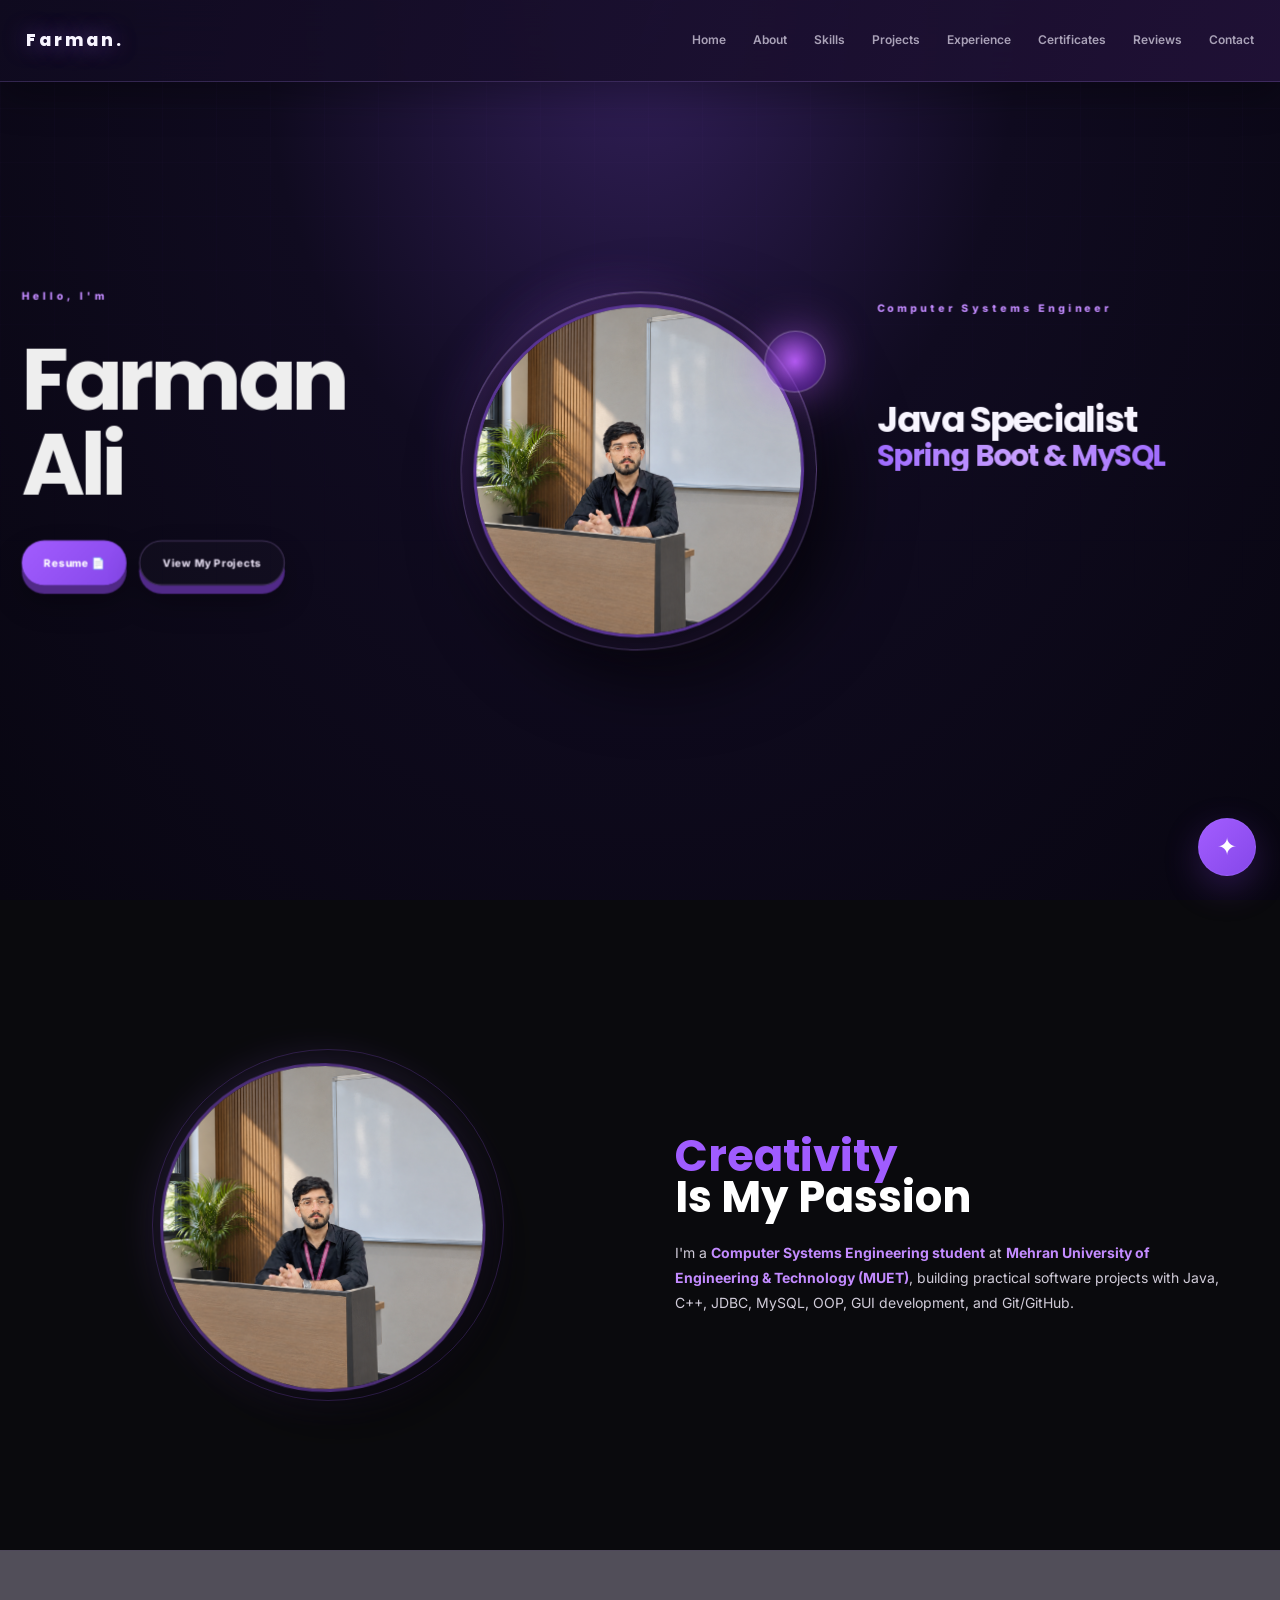
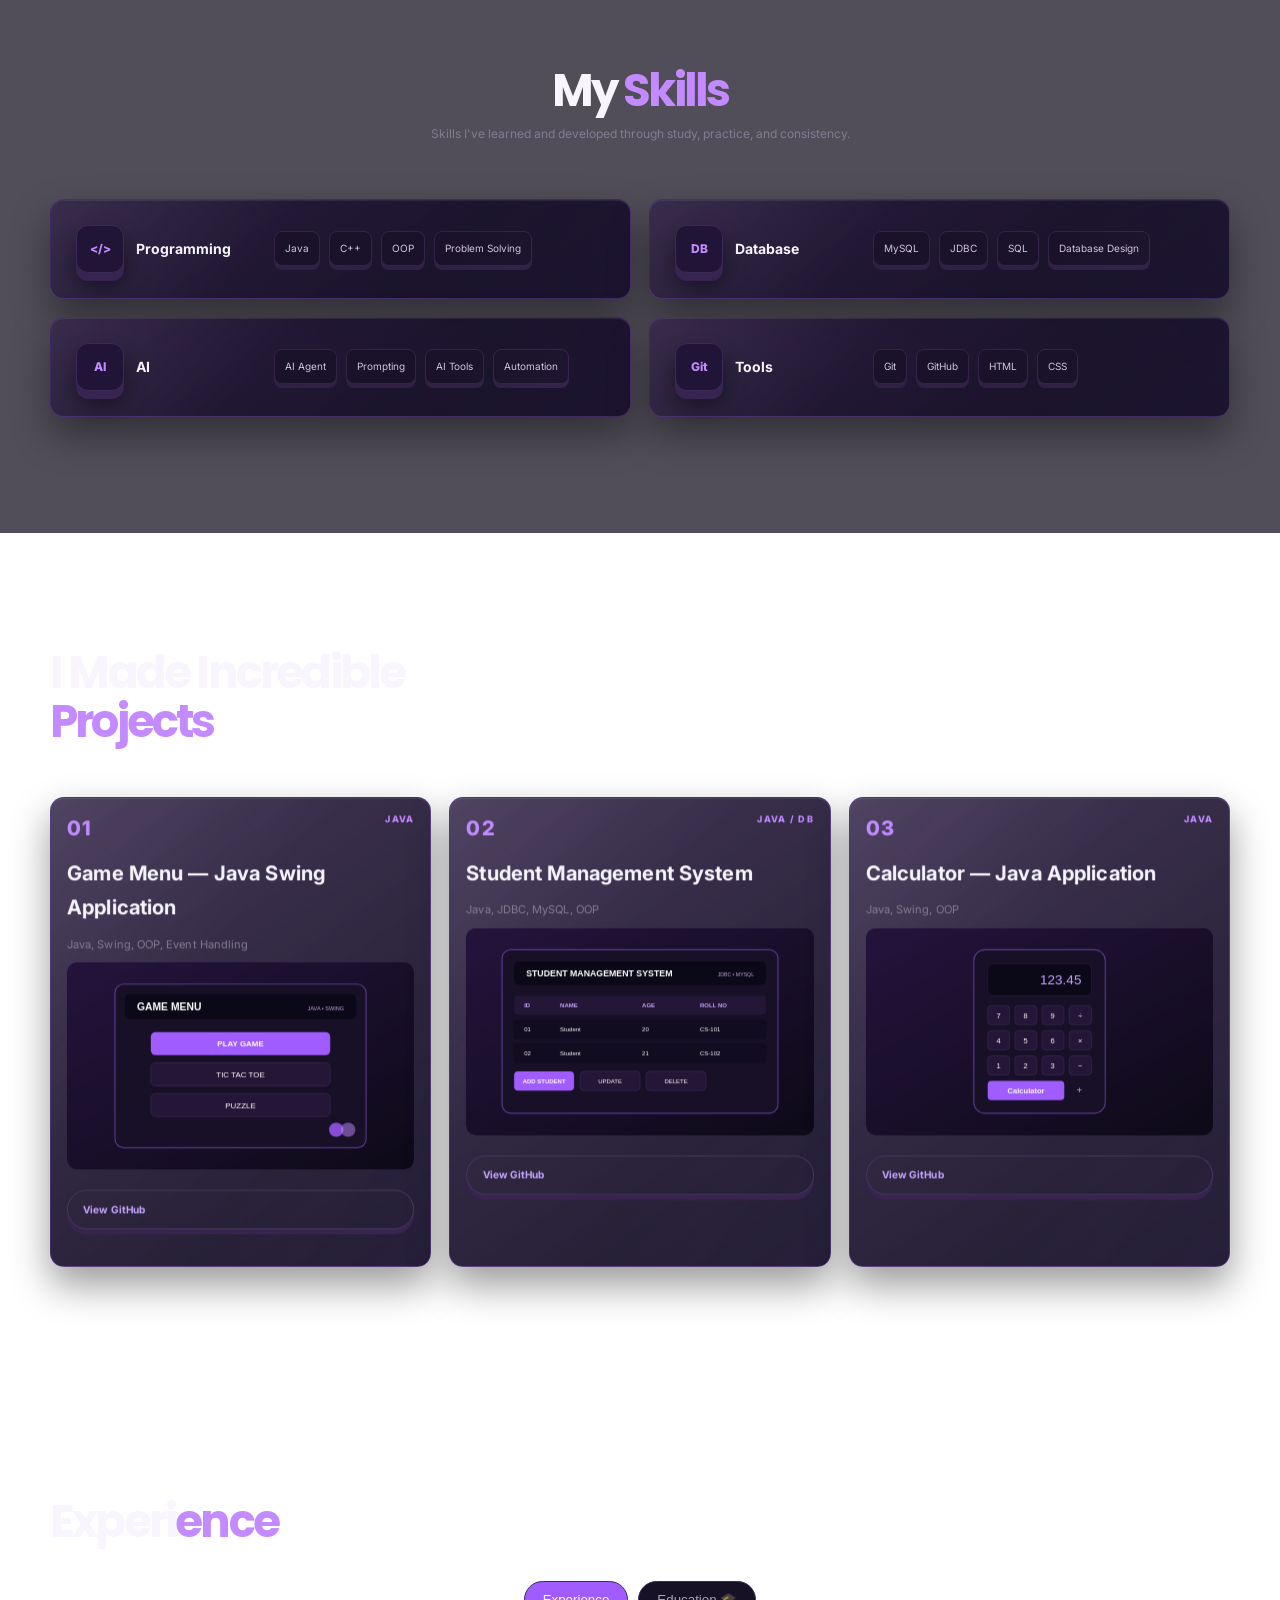
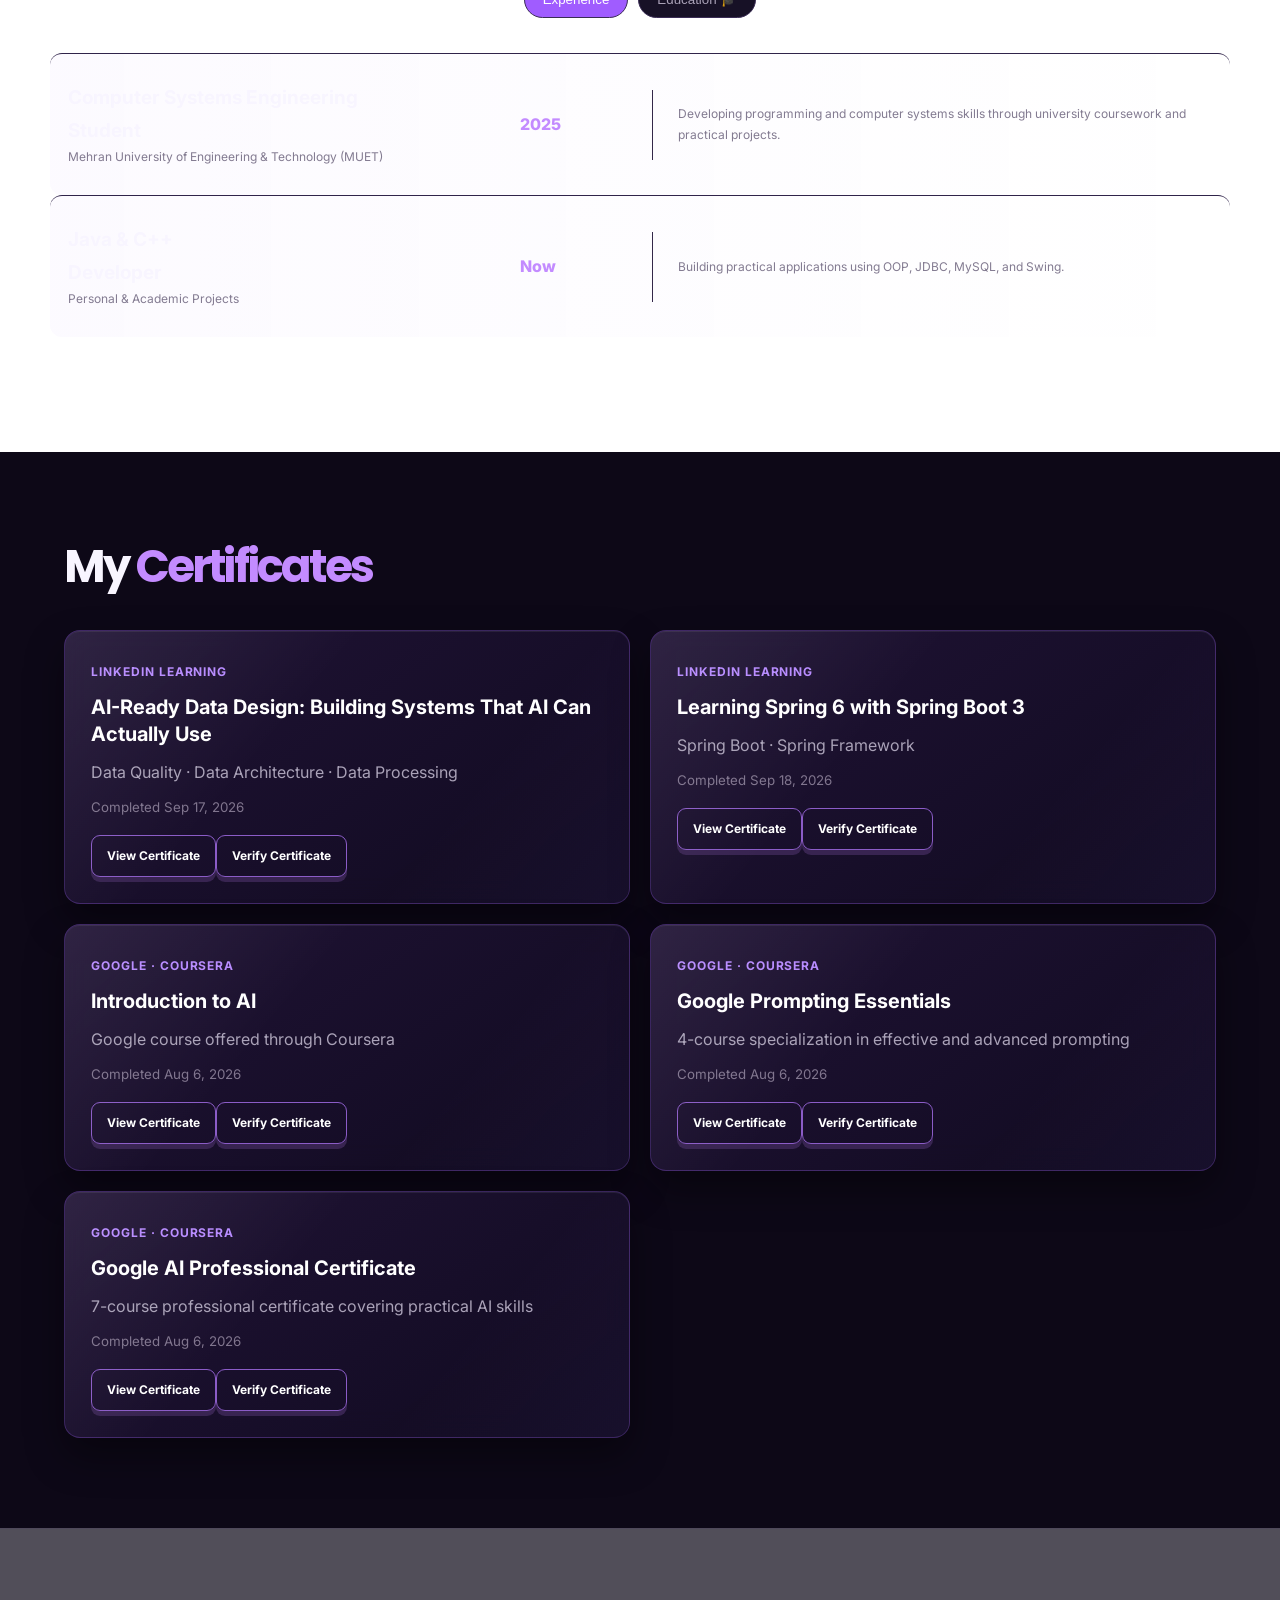
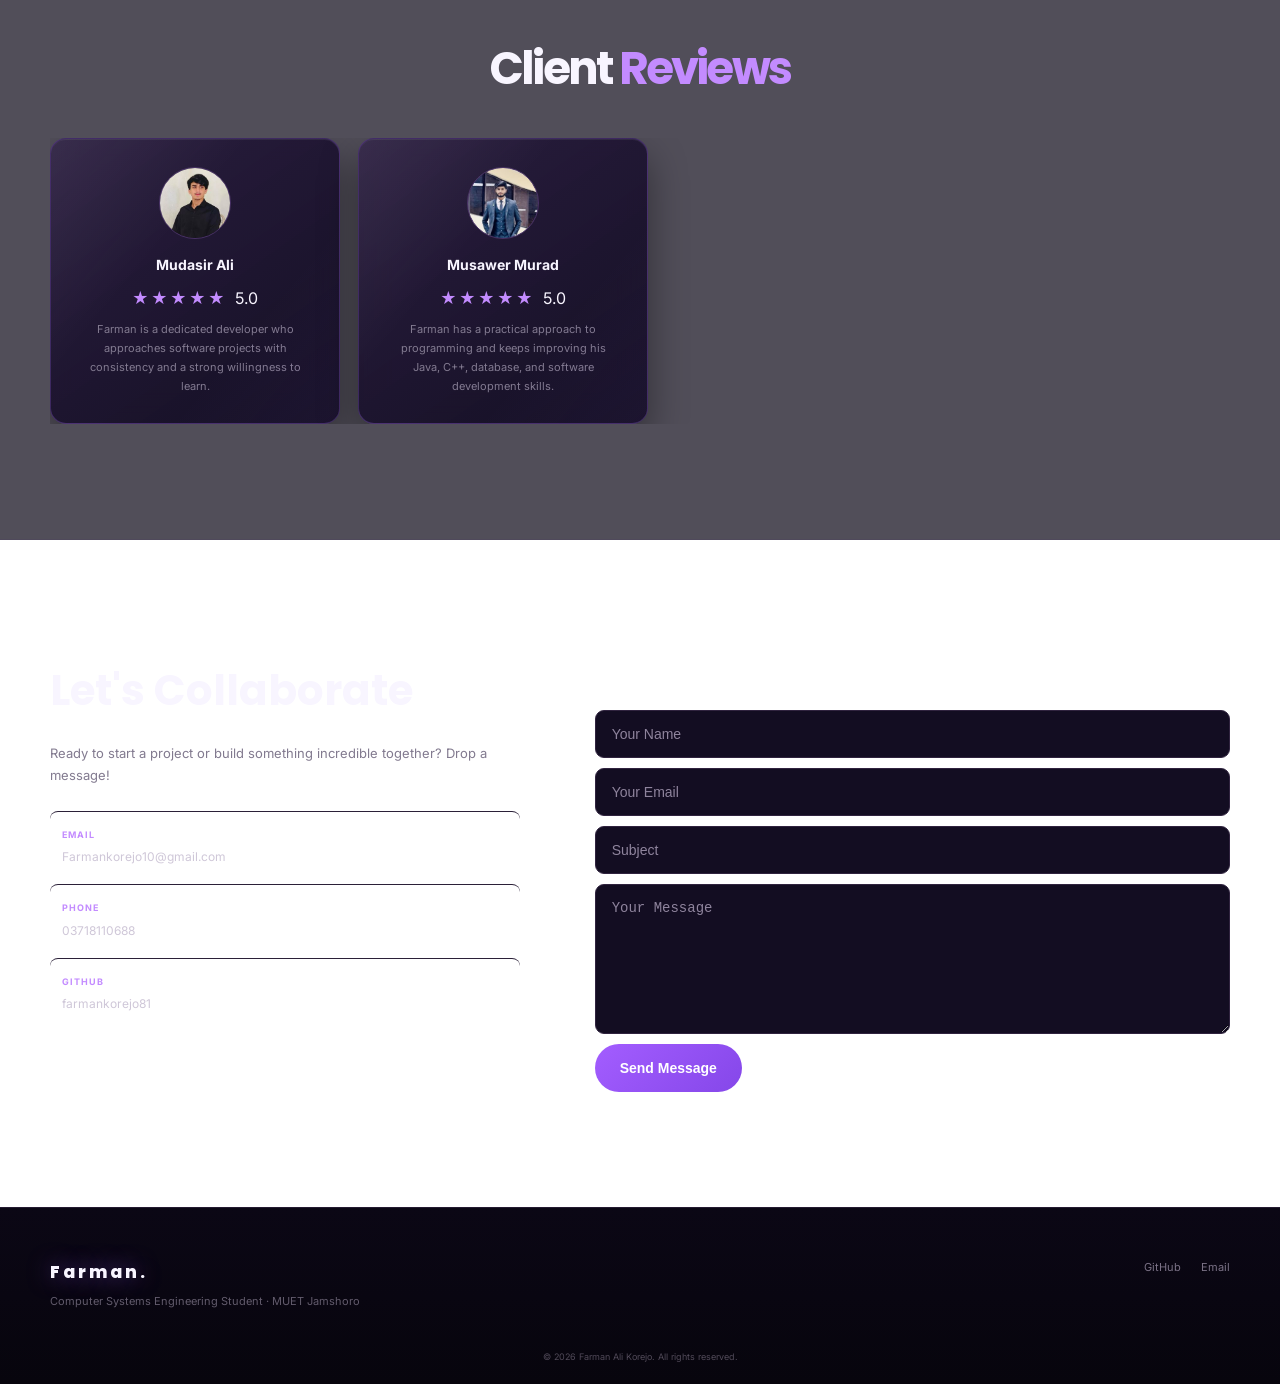
<file: index.html>
<!DOCTYPE html><html lang="en"><head><meta charset="UTF-8"/><meta name="viewport" content="width=device-width,initial-scale=1.0"/><meta name="description" content="Farman Ali Korejo - Computer Systems Engineering student portfolio."/><title>Farman Ali Korejo | Portfolio</title><link rel="stylesheet" href="mudasir.css"/><link rel="stylesheet" href="profile-fix.css"/><link rel="stylesheet" href="ai-agent.css"/><link rel="stylesheet" href="3d.css"/></head><body><div class="preloader"><div class="preloader-card"><div class="preloader-badge">FK</div><div class="preloader-bar"><span></span></div></div></div><div class="cursor-dot"></div><div class="page-shell"><header class="topbar"><a class="brand" href="#hero">Farman.</a><nav class="nav-links"><a href="#hero">Home</a><a href="#about">About</a><a href="#skills">Skills</a><a href="#projects">Projects</a><a href="#experience">Experience</a><a href="#certificates">Certificates</a><a href="#testimonials">Reviews</a><a href="#contact">Contact</a></nav></header><main><section id="hero" class="hero"><div class="hero-grid"><div class="hero-column hero-left"><p class="hero-label">Hello, I'm</p><h1 class="hero-name"><span>Farman</span><br><span>Ali</span></h1><div class="hero-actions"><a class="hero-btn hero-btn-primary" href="#contact">Resume 📄</a><a class="hero-btn hero-btn-secondary" href="#projects">View My Projects</a></div></div><div class="hero-column hero-center"><div class="hero-picture-wrap"><div class="glow-blob"></div><img class="hero-photo" src="farman.png" alt="Farman Ali Korejo portrait"><div class="hero-orb"></div></div></div><div class="hero-column hero-right"><p class="hero-label">Computer Systems Engineer</p><h2 class="hero-role-title">Java &amp; C++<br>Developer</h2></div></div></section><section id="about" class="about-section"><div class="about-grid"><div class="about-visual reveal"><img class="about-photo" src="farman.png" alt="Farman Ali Korejo portrait"></div><div class="about-content"><h2 class="about-title"><span class="about-title-line reveal">Creativity</span><span class="about-title-line reveal">Is My Passion</span></h2><p class="about-copy reveal">I'm a <strong class="accent-text">Computer Systems Engineering student</strong> at <strong class="accent-text">Mehran University of Engineering &amp; Technology (MUET)</strong>, building practical software projects with Java, C++, JDBC, MySQL, OOP, GUI development, and Git/GitHub.</p></div></div></section><section id="skills" class="skills-section"><div class="sk-header reveal"><h2 class="sk-title">My <span class="sk-accent">Skills</span></h2><p class="sk-desc">Skills I've learned and developed through study, practice, and consistency.</p></div><div class="sk-cards reveal"><div class="sk-card"><div class="sk-card-left"><div class="sk-cat-icon">&lt;/&gt;</div><span class="sk-cat-name">Programming</span></div><div class="sk-card-right"><div class="sk-tech-item">Java</div><div class="sk-tech-item">C++</div><div class="sk-tech-item">OOP</div><div class="sk-tech-item">Problem Solving</div></div></div><div class="sk-card"><div class="sk-card-left"><div class="sk-cat-icon">DB</div><span class="sk-cat-name">Database</span></div><div class="sk-card-right"><div class="sk-tech-item">MySQL</div><div class="sk-tech-item">JDBC</div><div class="sk-tech-item">SQL</div><div class="sk-tech-item">Database Design</div></div></div><div class="sk-card"><div class="sk-card-left"><div class="sk-cat-icon">AI</div><span class="sk-cat-name">AI</span></div><div class="sk-card-right"><div class="sk-tech-item">AI Agent</div><div class="sk-tech-item">Prompting</div><div class="sk-tech-item">AI Tools</div><div class="sk-tech-item">Automation</div></div></div><div class="sk-card"><div class="sk-card-left"><div class="sk-cat-icon">Git</div><span class="sk-cat-name">Tools</span></div><div class="sk-card-right"><div class="sk-tech-item">Git</div><div class="sk-tech-item">GitHub</div><div class="sk-tech-item">HTML</div><div class="sk-tech-item">CSS</div></div></div></div></section><section id="projects" class="projects-section"><div class="projects-container"><h2 class="projects-heading reveal">I Made Incredible<br><span class="projects-heading-accent">Projects</span></h2><div class="projects-grid"><div class="project-card reveal"><div class="project-card-inner"><div class="project-card-header"><span class="project-number">01</span><span>JAVA</span></div><h3 class="project-title">Game Menu — Java Swing Application</h3><p class="project-tech-list">Java, Swing, OOP, Event Handling</p><div class="project-image-wrap"><div class="project-image-placeholder"><strong>GAME MENU</strong><span>Java • Swing • GUI</span></div></div><a class="project-link-btn" href="https://github.com/farmankorejo81/GameMenu" target="_blank">View GitHub</a></div></div><div class="project-card reveal"><div class="project-card-inner"><div class="project-card-header"><span class="project-number">02</span><span>JAVA / DB</span></div><h3 class="project-title">Student Management System</h3><p class="project-tech-list">Java, JDBC, MySQL, OOP</p><div class="project-image-wrap"><div class="project-image-placeholder"><strong>STUDENT MANAGEMENT</strong><span>Java • JDBC • MySQL</span></div></div><a class="project-link-btn" href="https://github.com/farmankorejo81/Student-Management-System" target="_blank">View GitHub</a></div></div><div class="project-card reveal"><div class="project-card-inner"><div class="project-card-header"><span class="project-number">03</span><span>JAVA</span></div><h3 class="project-title">Calculator — Java Application</h3><p class="project-tech-list">Java, Swing, OOP</p><div class="project-image-wrap"><div class="project-image-placeholder"><strong>CALCULATOR</strong><span>Java • Swing • OOP</span></div></div><a class="project-link-btn" href="https://github.com/farmankorejo81/Calculator" target="_blank">View GitHub</a></div></div></div></div></section><section id="experience" class="xp-section"><div class="xp-container"><h2 class="xp-heading reveal">Experi<span class="xp-heading-accent">ence</span></h2><div class="xp-tabs reveal"><button class="xp-tab active" data-tab="experience">Experience</button><button class="xp-tab" data-tab="education">Education 🎓</button></div><div class="xp-panel" id="tab-experience"><div class="xp-row reveal"><div><h3 class="xp-title">Computer Systems Engineering<br>Student</h3><p class="xp-company">Mehran University of Engineering &amp; Technology (MUET)</p></div><div class="xp-year">2025</div><div class="xp-sep"></div><p class="xp-desc">Developing programming and computer systems skills through university coursework and practical projects.</p></div><div class="xp-row reveal"><div><h3 class="xp-title">Java &amp; C++<br>Developer</h3><p class="xp-company">Personal &amp; Academic Projects</p></div><div class="xp-year">Now</div><div class="xp-sep"></div><p class="xp-desc">Building practical applications using OOP, JDBC, MySQL, and Swing.</p></div></div><div class="xp-panel xp-panel--hidden" id="tab-education"><div class="xp-row reveal"><div><h3 class="xp-title">BS Computer Systems<br>Engineering</h3><p class="xp-company">Mehran University of Engineering &amp; Technology (MUET), Jamshoro</p></div><div class="xp-year">2025 — Present</div><div class="xp-sep"></div><p class="xp-desc">Computer Systems Engineering student, 2025 batch.</p></div></div></div></section><section id="certificates" class="certificates-section"><div class="projects-container"><h2 class="projects-heading reveal">My <span class="projects-heading-accent">Certificates</span></h2><div class="certificates-grid">
<div class="certificate-card reveal"><span class="certificate-issuer">LinkedIn Learning</span><h3>AI-Ready Data Design: Building Systems That AI Can Actually Use</h3><p>Data Quality · Data Architecture · Data Processing</p><small>Completed Sep 17, 2026</small><div class="certificate-actions"><a class="certificate-link" href="https://www.linkedin.com/learning/certificates/35383fc0ec546182bd5c72de289b03d49a67547a7a8df18453a69050ce4d28d4?trk=share_certificate" target="_blank" rel="noopener">View Certificate</a><a class="certificate-link" href="https://www.linkedin.com/learning/certificates/35383fc0ec546182bd5c72de289b03d49a67547a7a8df18453a69050ce4d28d4?trk=share_certificate" target="_blank" rel="noopener">Verify Certificate</a></div></div>
<div class="certificate-card reveal"><span class="certificate-issuer">LinkedIn Learning</span><h3>Learning Spring 6 with Spring Boot 3</h3><p>Spring Boot · Spring Framework</p><small>Completed Sep 18, 2026</small><div class="certificate-actions"><a class="certificate-link" href="https://www.linkedin.com/learning/certificates/79db0e1a37ae661496e6bfa786b0fb4f6a40d23eb6e839226379388143fbf7db?trk=share_certificate" target="_blank" rel="noopener">View Certificate</a><a class="certificate-link" href="https://www.linkedin.com/learning/certificates/79db0e1a37ae661496e6bfa786b0fb4f6a40d23eb6e839226379388143fbf7db?trk=share_certificate" target="_blank" rel="noopener">Verify Certificate</a></div></div>
<div class="certificate-card reveal"><span class="certificate-issuer">Google · Coursera</span><h3>Introduction to AI</h3><p>Google course offered through Coursera</p><small>Completed Aug 6, 2026</small><div class="certificate-actions"><a class="certificate-link" href="https://coursera.org/verify/5G861RCUHCUA" target="_blank" rel="noopener">View Certificate</a><a class="certificate-link" href="https://coursera.org/verify/5G861RCUHCUA" target="_blank" rel="noopener">Verify Certificate</a></div></div>
<div class="certificate-card reveal"><span class="certificate-issuer">Google · Coursera</span><h3>Google Prompting Essentials</h3><p>4-course specialization in effective and advanced prompting</p><small>Completed Aug 6, 2026</small><div class="certificate-actions"><a class="certificate-link" href="https://coursera.org/verify/specialization/37G84OM6DOVE" target="_blank" rel="noopener">View Certificate</a><a class="certificate-link" href="https://coursera.org/verify/specialization/37G84OM6DOVE" target="_blank" rel="noopener">Verify Certificate</a></div></div>
<div class="certificate-card reveal"><span class="certificate-issuer">Google · Coursera</span><h3>Google AI Professional Certificate</h3><p>7-course professional certificate covering practical AI skills</p><small>Completed Aug 6, 2026</small><div class="certificate-actions"><a class="certificate-link" href="https://coursera.org/verify/professional-cert/63AT1F2YA3GL" target="_blank" rel="noopener">View Certificate</a><a class="certificate-link" href="https://coursera.org/verify/professional-cert/63AT1F2YA3GL" target="_blank" rel="noopener">Verify Certificate</a></div></div>
</div></div></section><section id="testimonials" class="test-section"><div class="test-container"><h2 class="test-heading reveal">Client <span class="test-accent">Reviews</span></h2><div class="test-marquee"><div class="test-marquee-track"><div class="test-card"><div class="test-avatar-wrap"><img class="test-avatar test-avatar-img" src="[data-uri]" alt="Mudasir Ali" style="width:100%;height:100%;object-fit:cover;border-radius:50%;display:block;"></div><h4 class="test-name">Mudasir Ali</h4><div class="test-rating"><span class="test-stars">★★★★★</span><span>5.0</span></div><p class="test-text">Farman is a dedicated developer who approaches software projects with consistency and a strong willingness to learn.</p></div><div class="test-card"><div class="test-avatar-wrap"><div class="test-avatar test-avatar-text">MM</div></div><h4 class="test-name">Musawer Murad</h4><div class="test-rating"><span class="test-stars">★★★★★</span><span>5.0</span></div><p class="test-text">Farman has a practical approach to programming and keeps improving his Java, C++, database, and software development skills.</p></div></div></div></div></section><section id="contact" class="contact-section"><div class="contact-container"><div class="contact-grid"><div class="contact-col reveal"><h2 class="contact-heading">Let's <span class="contact-heading-accent">Collaborate</span></h2><p class="contact-subheading">Ready to start a project or build something incredible together? Drop a message!</p><div class="contact-info"><a href="mailto:Farmankorejo10@gmail.com"><span class="contact-label">EMAIL</span><span class="contact-value">Farmankorejo10@gmail.com</span></a><a href="tel:03718110688"><span class="contact-label">PHONE</span><span class="contact-value">03718110688</span></a><a href="https://github.com/farmankorejo81" target="_blank"><span class="contact-label">GITHUB</span><span class="contact-value">farmankorejo81</span></a></div></div></div></div></section></main><footer><div class="footer-inner container"><div><a class="brand" href="#hero">Farman.</a><p class="footer-copy">Computer Systems Engineering Student · MUET Jamshoro</p></div><div class="footer-social"><a href="https://github.com/farmankorejo81">GitHub</a><a href="mailto:Farmankorejo10@gmail.com">Email</a></div></div><div class="copyright">© 2026 Farman Ali Korejo. All rights reserved.</div></footer></div><button id="ai-agent-toggle" aria-label="Open AI Agent">✦</button><div id="ai-agent-box"><div class="ai-head"><div><strong>Farman AI Agent</strong><small>Ask about my portfolio</small></div><button id="ai-agent-close" class="ai-close">×</button></div><div id="ai-agent-messages" class="ai-msgs"><div class="ai-welcome">Hi! Ask me about Farman's skills, projects, Java, MySQL, JDBC, GitHub, or contact information.</div></div><div class="ai-input-row"><input id="ai-agent-input" class="ai-input" placeholder="Ask something..."><button id="ai-agent-send" class="ai-send">Send</button></div></div><script src="script.js"></script><script src="ai-agent.js"></script></body></html>
</file>
<file: mudasir.css>
@import url('https://fonts.googleapis.com/css2?family=Inter:wght@400;500;600;700;800&family=Poppins:wght@400;500;700;800&display=swap');
:root{--bg:#0b0817;--panel:#151027;--line:#30244a;--text:#f8f5ff;--muted:#9b93aa;--accent:#a05cff;--accent2:#c38bff;--max:1180px}*{box-sizing:border-box;margin:0;padding:0}html{scroll-behavior:smooth}body{font-family:Inter,Arial,sans-serif;background:radial-gradient(circle at 50% 8%,#21183a 0,#0b0817 48%,#080611 100%);color:var(--text);line-height:1.7;overflow-x:hidden}a{text-decoration:none;color:inherit}.container{width:min(var(--max),calc(100% - 54px));margin:auto}.topbar{height:82px;position:sticky;top:0;z-index:1000;display:flex;align-items:center;justify-content:space-between;padding:0 1.6rem;background:#0b0817e6;backdrop-filter:blur(18px);border-bottom:1px solid #241a35}.brand{font-family:Poppins,sans-serif;font-size:17px;font-weight:800;letter-spacing:3px}.nav-links{display:flex;gap:27px;font-size:12px;font-weight:600;color:#aaa2b8}.nav-links a:hover{color:#fff}.nav-toggle{display:none;background:#171126;border:1px solid #3a2c55;color:#eee;border-radius:9px;padding:9px 12px;cursor:pointer}.nav-toggle span{display:block;width:20px;height:2px;background:#eee;margin:4px}.hero{min-height:calc(100vh - 82px);padding:55px 0 90px;display:flex;align-items:center}.hero-grid{width:min(var(--max),100%);margin:auto;display:grid;grid-template-columns:1fr 350px 1fr;gap:38px;align-items:center}.hero-column{display:flex;flex-direction:column;gap:1.4rem}.hero-left{transform:translateY(-45px)}.hero-right{transform:translateY(-65px);padding-left:15px}.hero-label,.eyebrow{font-size:10px;font-weight:800;letter-spacing:3.5px;color:var(--accent2)}.hero-name{font-family:Poppins,sans-serif;font-size:clamp(55px,6.5vw,82px);line-height:.98;letter-spacing:-4px;margin:10px 0}.hero-name span{color:#eee}.hero-actions{display:flex;gap:12px;flex-wrap:wrap}.hero-btn,.btn{display:inline-flex;align-items:center;justify-content:center;padding:12px 21px;border-radius:25px;font-size:10px;font-weight:800;letter-spacing:.5px;transition:.25s}.hero-btn-primary,.primary{background:linear-gradient(135deg,#a35dff,#8547e9);color:#fff;box-shadow:0 12px 35px #8b49e638}.hero-btn-primary:hover,.primary:hover{transform:translateY(-3px)}.hero-btn-secondary{border:1px solid #47385f;color:#ddd5e8;background:#ffffff05}.hero-btn-secondary:hover{border-color:var(--accent);color:#fff}.hero-picture-wrap{position:relative;width:340px;height:440px;overflow:hidden;border-radius:12px;background:#130c28e0;box-shadow:0 28px 120px #22045859;padding:20px}.glow-blob{position:absolute;inset:0;border-radius:18px;background:radial-gradient(circle at 42% 30%,#9a48ff8c,transparent 28%),radial-gradient(circle at 58% 70%,#ab70ff2e,transparent 28%);filter:blur(30px)}.hero-photo{width:100%;height:100%;object-fit:contain;object-position:center top;border-radius:12px;border:1px solid #9f6bff30;position:relative;z-index:2;animation:float 8s ease-in-out infinite}.hero-orb{position:absolute;width:4.6rem;height:4.6rem;border-radius:50%;top:14%;right:-1.85rem;background:radial-gradient(circle,#be60fff2,#7633ff1f);box-shadow:0 0 66px #be60ff59}.hero-role-title{font-family:Poppins,sans-serif;font-size:clamp(2.5rem,4vw,5rem);line-height:.95;letter-spacing:-.06em}.role-stack{display:grid;min-height:calc(clamp(2.5rem,4vw,5rem)*1.95)}.role-line{grid-area:1/1;display:flex;flex-direction:column;transition:.5s}.role-part-1{color:#fff}.role-part-2{background:linear-gradient(90deg,#9f6bff,#c9a1ff,#9f6bff);background-size:200%;-webkit-background-clip:text;background-clip:text;-webkit-text-fill-color:transparent}.role-line:last-child{opacity:0;transform:translateY(6px)}.role-stack.is-swapped .role-line:first-child{opacity:0;transform:translateY(-6px)}.role-stack.is-swapped .role-line:last-child{opacity:1;transform:none}.about-section{padding:115px 0;background:#0a0a0d}.about-grid{width:min(var(--max),100%);margin:auto;display:grid;grid-template-columns:1fr 1fr;gap:70px;align-items:center}.about-visual{min-height:520px;display:flex;align-items:center;justify-content:center}.about-photo{width:100%;max-width:430px;max-height:520px;object-fit:contain}.about-content{max-width:600px}.about-title{font-family:Poppins,sans-serif;font-size:clamp(2rem,3.4vw,3.25rem);line-height:.95;margin-bottom:22px}.about-title-line{display:block}.about-title-line:first-child{color:var(--accent)}.about-title-line:last-child{color:#fff}.about-copy{font-size:14px;line-height:1.8;color:#d0cbd8}.accent-text{color:var(--accent2);font-weight:700}.about-stats{display:grid;grid-template-columns:repeat(3,1fr);gap:14px;margin-top:28px}.stat-box{padding:20px;text-align:center;border:1px solid #9f6bff26;border-top:2px solid #9f6bff8c;border-radius:14px;background:#ffffff04}.stat-number{font-size:25px;color:var(--accent2);font-weight:800}.stat-label{font-size:10px;color:#746b80}.skills-section,.test-section{padding:115px 0;background:#0e0a1ab8;border-top:1px solid #49326533;border-bottom:1px solid #49326533}.sk-header,.section-heading{text-align:center;margin-bottom:55px}.sk-title,.section-heading h2,.projects-heading,.xp-heading,.test-heading{font-family:Poppins,sans-serif;font-size:45px;line-height:1.1;letter-spacing:-2.8px}.sk-accent,.section-heading h2 span,.projects-heading-accent,.xp-heading-accent,.test-accent{color:var(--accent2)}.sk-desc{font-size:12px;color:#837b91;margin-top:8px}.sk-cards{width:min(var(--max),100%);margin:auto;display:grid;grid-template-columns:1fr 1fr;gap:18px}.sk-card{display:grid;grid-template-columns:180px 1fr;gap:18px;padding:25px;border:1px solid var(--line);border-radius:14px;background:linear-gradient(145deg,#19112bf5,#0f0a1bf5)}.sk-card-left{display:flex;align-items:center;gap:12px}.sk-cat-icon{width:48px;height:48px;display:flex;align-items:center;justify-content:center;border-radius:12px;background:#201537;border:1px solid #3b2a55;color:var(--accent2);font-size:12px;font-weight:800}.sk-cat-name{font-size:14px;font-weight:700}.sk-card-right{display:flex;gap:9px;flex-wrap:wrap;align-items:center}.sk-tech-item{padding:8px 10px;border:1px solid #332347;background:#1a122a;border-radius:8px;font-size:10px;color:#cfc5dc}.projects-section,.xp-section,.contact-section{padding:115px 0}.projects-container,.xp-container,.test-container,.contact-container{width:min(var(--max),100%);margin:auto}.projects-grid{display:grid;grid-template-columns:repeat(3,1fr);gap:18px;margin-top:50px}.project-card{min-height:470px;padding:16px 18px 23px;border:1px solid var(--line);background:linear-gradient(145deg,#19112bf5,#0f0a1bf5);border-radius:14px}.project-card-inner{height:100%;display:flex;flex-direction:column}.project-card-header{display:flex;justify-content:space-between;color:var(--accent2);font-size:9px;font-weight:800;letter-spacing:1.2px}.project-number{font-size:20px}.project-title{font-size:20px;margin:10px 0}.project-tech-wrapper{margin:5px 0 12px}.project-tech-label{font-size:9px;color:#8f849d;text-transform:uppercase;letter-spacing:1px}.project-tech-list{font-size:11px;color:#837b91}.project-image-wrap{height:205px;margin:8px 0 20px;border-radius:10px;overflow:hidden}.project-image-placeholder{height:100%;display:flex;flex-direction:column;align-items:center;justify-content:center;gap:10px;border:1px solid #9f6bff2e;border-radius:10px;background:radial-gradient(circle,#9f6bff2e,transparent 62%),linear-gradient(145deg,#171027,#0e0a18);text-align:center;padding:20px}.project-image-placeholder strong{font-size:21px;color:#fff}.project-image-placeholder span{font-size:10px;letter-spacing:1.5px;color:#bfa5df}.project-links{margin-top:auto}.project-link-btn{display:inline-flex;padding:10px 15px;border:1px solid #47385f;border-radius:20px;color:#c9a5ff;font-size:10px;font-weight:700}.xp-tabs{display:flex;justify-content:center;gap:10px;margin:35px 0}.xp-tab{border:1px solid #3a2c55;background:#171126;color:#aaa2b8;border-radius:20px;padding:10px 18px;cursor:pointer}.xp-tab.active{background:#a05cff;color:#fff}.xp-panel--hidden{display:none}.xp-row{display:grid;grid-template-columns:1.2fr .3fr 1px 1.5fr;gap:25px;align-items:center;border-top:1px solid #30244a;padding:28px 0}.xp-title{font-size:19px}.xp-company,.xp-desc{font-size:12px;color:#837b91}.xp-year{color:var(--accent2);font-weight:800}.xp-sep{height:70px;background:#332849}.test-heading{text-align:center;margin-bottom:45px}.test-marquee{overflow:hidden}.test-marquee-track{display:flex;gap:18px;width:max-content}.test-marquee--left .test-marquee-track{animation:marquee 35s linear infinite}.test-card{width:290px;flex:none;padding:28px;text-align:center;border:1px solid var(--line);border-radius:16px;background:linear-gradient(145deg,#171027,#100b1d)}.test-avatar-wrap{display:flex;justify-content:center;margin-bottom:14px}.test-avatar{width:62px;height:62px;border-radius:50%;border:1px solid #493265}.test-avatar-text{display:flex!important;align-items:center;justify-content:center;background:linear-gradient(145deg,#24143d,#120b20);color:#c9a5ff;font-weight:800;font-size:15px}.test-name{font-size:14px}.test-rating{display:flex;justify-content:center;gap:8px;margin:8px 0}.test-stars{color:#c38bff;letter-spacing:2px}.test-score{font-size:10px;color:#837b91}.test-text{font-size:11px;color:#837b91;line-height:1.7}.cta{padding:48px 52px;margin:0 auto 35px;background:linear-gradient(135deg,#1b1230,#120c20);border:1px solid #382750;border-radius:16px;display:flex;justify-content:space-between;align-items:center;gap:30px}.cta h2{font-size:28px;letter-spacing:-1px;margin-top:7px}.contact-grid{display:grid;grid-template-columns:.85fr 1.15fr;gap:75px}.contact-heading{font-family:Poppins,sans-serif;font-size:42px}.contact-subheading{color:#827a8f;font-size:13px;margin:15px 0 25px}.contact-info a{display:block;border-top:1px solid #2b2038;padding:15px 0}.contact-label{display:block;color:var(--accent2);font-size:9px;font-weight:700;letter-spacing:1px}.contact-value{font-size:12px;color:#cfc7d8}.contact-form{display:flex;flex-direction:column;gap:10px}.form-input-label{font-size:10px;color:#9e988f}.form-input{background:#130d22;border:1px solid #30233f;border-radius:9px;color:#fff;padding:14px;font-size:12px;outline:none}.contact-submit{align-self:flex-start;padding:12px 20px;border:0;border-radius:25px;background:linear-gradient(135deg,#a35dff,#8547e9);color:#fff;font-weight:800;cursor:pointer}footer{border-top:1px solid #241a31;padding:50px 0 20px;background:#090611}.footer-inner{display:flex;justify-content:space-between;gap:20px}.footer-copy{color:#625b6c;font-size:11px;margin-top:5px}.footer-social{display:flex;gap:20px;color:#7b7286;font-size:11px}.copyright{text-align:center;color:#514a59;font-size:9px;margin-top:38px}.preloader{position:fixed;inset:0;z-index:2000;background:#0b0817;display:flex;align-items:center;justify-content:center}.preloader-card{text-align:center}.preloader-badge{font-size:30px;font-weight:800;color:#c38bff;margin-bottom:20px}.preloader-bar{width:180px;height:2px;background:#30244a}.preloader-bar span{display:block;height:100%;background:#a05cff;animation:load 1s ease forwards}.preloader.is-hidden{opacity:0;pointer-events:none;transition:.5s}.page-shell{opacity:0;transform:translateY(12px);transition:.7s}.page-shell.is-ready{opacity:1;transform:none}.reveal{opacity:0;transform:translateY(20px);transition:.7s}.reveal.is-visible{opacity:1;transform:none}.cursor-dot{position:fixed;width:10px;height:10px;border-radius:50%;background:#c38bff;pointer-events:none;z-index:3000;opacity:0}body.cursor-ready .cursor-dot{opacity:.8}@keyframes load{from{transform:translateX(-100%)}to{transform:translateX(0)}}@keyframes float{0%,100%{transform:translateY(0)}50%{transform:translateY(-10px)}}@keyframes marquee{from{transform:translateX(0)}to{transform:translateX(-50%)}}@media(max-width:1000px){.hero-grid{grid-template-columns:1fr 320px}.hero-right{display:none}.projects-grid{grid-template-columns:1fr 1fr}.sk-cards{grid-template-columns:1fr}}@media(max-width:800px){.nav-links{position:absolute;top:82px;left:18px;right:18px;display:none;flex-direction:column;gap:18px;padding:22px;background:#130d22;border:1px solid #36264b;border-radius:12px}.nav-links.is-open{display:flex}.nav-toggle{display:block}.hero-grid{grid-template-columns:1fr;text-align:center}.hero-left{transform:none;align-items:center}.hero-center{order:-1}.hero-picture-wrap{width:290px;height:380px}.about-grid,.contact-grid{grid-template-columns:1fr}.about-visual{min-height:400px}.xp-row{grid-template-columns:1fr;gap:10px}.xp-sep{display:none}.section,.about-section,.skills-section,.projects-section,.xp-section,.test-section,.contact-section{padding:90px 0}.cta{margin-left:15px;margin-right:15px}.footer-inner{flex-direction:column}}@media(max-width:560px){.container{width:min(100% - 30px,var(--max))}.projects-grid{grid-template-columns:1fr}.hero-name{font-size:55px}.sk-title,.section-heading h2,.projects-heading,.xp-heading,.test-heading{font-size:34px}.about-stats{grid-template-columns:1fr 1fr}.sk-card{grid-template-columns:1fr}.project-card{min-height:430px}.cta{padding:35px 25px;flex-direction:column;align-items:flex-start}.test-card{width:260px}}
</file>
<file: profile-fix.css>
.hero-picture-wrap{width:360px;height:360px;padding:12px;border-radius:50%;background:linear-gradient(145deg,#211336,#10091c);box-shadow:0 0 0 1px #9f6bff55,0 25px 90px #7b3ed655;overflow:visible;display:flex;align-items:center;justify-content:center}.hero-picture-wrap .glow-blob{inset:-18px;border-radius:50%;filter:blur(28px);opacity:.8}.hero-photo{width:100%;height:100%;display:block;object-fit:cover;object-position:center center;border-radius:50%;border:3px solid #a05cff80;position:relative;z-index:2;animation:float 8s ease-in-out infinite;background:#130c28}.hero-orb{z-index:3;right:-18px;top:12%;width:62px;height:62px}.about-photo{width:330px;height:330px;max-width:none;max-height:none;object-fit:cover;object-position:center;border-radius:50%;border:3px solid #a05cff70;box-shadow:0 0 0 10px #a05cff10,0 20px 70px #6f36b844}.about-visual{min-height:420px}.about-visual:after{content:"";position:absolute;width:350px;height:350px;border:1px solid #a05cff35;border-radius:50%;pointer-events:none}.about-visual{position:relative}@media(max-width:800px){.hero-picture-wrap{width:290px;height:290px}.about-photo{width:280px;height:280px}.about-visual:after{width:300px;height:300px}}@media(max-width:560px){.hero-picture-wrap{width:250px;height:250px}.about-photo{width:240px;height:240px}.about-visual:after{width:260px;height:260px}}.contact-form input,.contact-form textarea,.contact-form select{background:#130d22!important;color:#fff!important;border:1px solid #30233f!important;border-radius:9px!important}.contact-form input::placeholder,.contact-form textarea::placeholder{color:#8f849d!important;opacity:1}.contact-form input:focus,.contact-form textarea:focus,.contact-form select:focus{background:#130d22!important;color:#fff!important;border-color:#8b5cc7!important;outline:none}.contact-form input:-webkit-autofill,.contact-form input:-webkit-autofill:hover,.contact-form input:-webkit-autofill:focus,.contact-form textarea:-webkit-autofill{-webkit-text-fill-color:#fff!important;-webkit-box-shadow:0 0 0 1000px #130d22 inset!important;box-shadow:0 0 0 1000px #130d22 inset!important;caret-color:#fff!important}.farm-message-title{font-family:Poppins,sans-serif;font-size:32px!important;font-weight:700!important;color:#fff!important;margin-bottom:8px!important;line-height:1.15}.farm-contact-form input,.farm-contact-form textarea{font-size:14px!important;padding:15px 16px!important}.farm-contact-form input::placeholder,.farm-contact-form textarea::placeholder{font-size:14px!important}.farm-contact-form textarea{min-height:150px!important}.farm-contact-form .contact-submit{font-size:14px!important;padding:14px 25px!important;min-height:48px!important}@media(max-width:560px){.farm-message-title{font-size:27px!important}.farm-contact-form input,.farm-contact-form textarea{font-size:14px!important;padding:14px!important}.farm-contact-form .contact-submit{font-size:14px!important;padding:14px 20px!important}}
/* Certificates */
.certificates-section{padding:90px 5%;background:#0d0817}.certificates-grid{display:grid;grid-template-columns:repeat(2,minmax(0,1fr));gap:20px;margin-top:38px}.certificate-card{padding:26px;border:1px solid #30233f;border-radius:16px;background:linear-gradient(145deg,#171025,#100a1c);box-shadow:0 16px 45px #0004}.certificate-issuer{display:inline-block;margin-bottom:12px;color:#b78aff;font-size:12px;font-weight:700;text-transform:uppercase;letter-spacing:.08em}.certificate-card h3{color:#fff;font-size:20px;line-height:1.35;margin:0 0 12px}.certificate-card p{color:#aaa2b8;line-height:1.6;margin:0 0 10px}.certificate-card small{display:block;color:#80758e;margin-bottom:16px}.certificate-link{display:inline-block;padding:10px 15px;border:1px solid #8b5cc7;border-radius:9px;color:#fff;text-decoration:none;font-size:12px;font-weight:700}.certificate-link:hover{background:#8b5cc7}@media(max-width:680px){.certificates-section{padding:65px 18px}.certificates-grid{grid-template-columns:1fr;gap:15px;margin-top:25px}.certificate-card{padding:20px}.certificate-card h3{font-size:17px}}
</file>
<file: ai-agent.css>
#ai-agent-toggle{position:fixed;right:24px;bottom:24px;z-index:1500;width:58px;height:58px;border:1px solid #9f6bff66;border-radius:50%;background:linear-gradient(135deg,#a35dff,#8547e9);color:#fff;font-size:24px;cursor:pointer;box-shadow:0 12px 35px #6f35b855}#ai-agent-box{position:fixed;right:24px;bottom:94px;z-index:1500;width:340px;max-width:calc(100vw - 30px);height:450px;background:#100b1d;border:1px solid #493265;border-radius:18px;box-shadow:0 25px 80px #000b;display:flex;flex-direction:column;overflow:hidden;opacity:0;transform:translateY(15px) scale(.97);pointer-events:none;transition:.25s}#ai-agent-box.ai-open{opacity:1;transform:none;pointer-events:auto}.ai-head{padding:17px 18px;background:linear-gradient(135deg,#1d1230,#120c20);border-bottom:1px solid #30244a;display:flex;justify-content:space-between;align-items:center}.ai-head strong{font-size:14px}.ai-head small{display:block;color:#9b93aa;font-size:9px;margin-top:2px}.ai-close{border:0;background:transparent;color:#aaa2b8;font-size:20px;cursor:pointer}.ai-msgs{flex:1;padding:16px;overflow:auto;display:flex;flex-direction:column;gap:10px}.ai-msg{max-width:85%;padding:10px 12px;border-radius:12px;font-size:11px;line-height:1.55}.ai-msg.bot{align-self:flex-start;background:#1d1430;color:#d9d0e5;border:1px solid #30244a}.ai-msg.user{align-self:flex-end;background:#8547e9;color:#fff}.ai-input-row{display:flex;gap:8px;padding:12px;border-top:1px solid #30244a}.ai-input{min-width:0;flex:1;background:#0b0817;border:1px solid #30244a;border-radius:10px;color:#fff;padding:10px;font-size:11px;outline:none}.ai-send{border:0;border-radius:10px;background:#a05cff;color:#fff;padding:0 14px;font-weight:700;cursor:pointer}.ai-welcome{padding:12px 14px;border-radius:12px;background:#171027;color:#cfc5dc;font-size:11px;line-height:1.55;border:1px solid #30244a}.test-avatar{overflow:hidden;border-radius:50%;width:72px!important;height:72px!important;min-width:72px;min-height:72px;display:flex;align-items:center;justify-content:center;object-fit:cover}.test-avatar-img{width:72px!important;height:72px!important;object-fit:cover;object-position:center;border-radius:50%;display:block}.test-card:nth-child(1) .test-avatar{background-image:url('mudasir-review.svg');background-size:cover;background-position:center;color:transparent;font-size:0}.test-card:nth-child(2) .test-avatar{background-image:url('musawer-review.svg');background-size:cover;background-position:center;color:transparent;font-size:0}.farm-message-col{opacity:1!important;visibility:visible!important;transform:none!important}@media(max-width:800px){html,body{width:100%;max-width:100%;overflow-x:hidden}.page-shell{width:100%;max-width:100%;overflow-x:hidden}.hero-grid{grid-template-columns:1fr!important;width:100%!important;max-width:100%!important;text-align:center}.hero-center{order:-1!important;width:100%!important;display:flex!important;align-items:center!important;justify-content:center!important;padding:0!important;margin:0 auto!important}.hero-picture-wrap{margin-left:auto!important;margin-right:auto!important}.hero-left{width:100%!important;align-items:center!important}.hero-right{display:none!important}.contact-section{width:100%;overflow:hidden}.contact-container{width:100%;box-sizing:border-box;padding-left:18px!important;padding-right:18px!important}.contact-grid{display:grid!important;grid-template-columns:minmax(0,1fr)!important;gap:2rem!important;width:100%!important;min-width:0!important}.contact-grid>*{min-width:0!important;width:100%!important;box-sizing:border-box!important}.farm-message-col{order:2!important}.farm-contact-form{width:100%!important;max-width:none!important;min-width:0!important;box-sizing:border-box!important}.farm-contact-form input,.farm-contact-form textarea{width:100%!important;max-width:100%!important;min-width:0!important;box-sizing:border-box!important}.farm-contact-form textarea{min-height:120px}.contact-submit{max-width:100%;box-sizing:border-box}.contact-info{max-width:100%;min-width:0}.contact-value{overflow-wrap:anywhere;word-break:break-word}.hero-grid,.about-grid,.projects-grid{max-width:100%;min-width:0}.hero-role-title{max-width:100%;overflow:hidden!important}.farm-role-item>span{max-width:100%;overflow:hidden;text-overflow:ellipsis}.nav-links{max-width:100%;overflow-x:auto}.sk-card{max-width:100%;min-width:0}.sk-card-left,.sk-card-right{min-width:0}.sk-card-left{width:auto!important;flex-shrink:1}.sk-tech-item{max-width:100%;word-break:break-word}}@media(max-width:560px){#ai-agent-toggle{right:16px;bottom:16px}#ai-agent-box{right:15px;bottom:84px;height:420px}.contact-container{padding-left:15px!important;padding-right:15px!important}.farm-message-title{font-size:1.45rem}.farm-contact-form{gap:.55rem}.farm-contact-form input,.farm-contact-form textarea{padding:.75rem .85rem;font-size:.9rem}.contact-submit{width:100%;justify-content:center}.contact-info a{min-width:0}.contact-value{font-size:.85rem}.hero-role-title{font-size:1.25rem!important}.farm-role-item{font-size:1.25rem!important}.farm-role-item>span{white-space:normal!important;line-height:1.05}.farm-role-item:first-child>span:last-child{font-size:.82em!important}.hero-picture-wrap{margin-left:auto!important;margin-right:auto!important}}

/* Reliable mobile navigation */
@media(max-width:800px){
  .topbar{position:sticky!important;top:0!important;z-index:3000!important;min-height:82px!important;display:flex!important;align-items:center!important;justify-content:space-between!important}
  .nav-toggle{display:flex!important;position:relative!important;z-index:4000!important;width:46px!important;height:42px!important;align-items:center!important;justify-content:center!important;flex-direction:column!important;gap:4px!important;background:#171126!important;border:1px solid #8b5cc7!important;border-radius:10px!important;padding:7px!important;color:#fff!important;box-shadow:0 6px 20px #0006!important}
  .nav-toggle span{display:block!important;width:23px!important;height:2px!important;background:#fff!important;margin:0!important;border-radius:2px!important}
  .nav-links{position:absolute!important;top:82px!important;left:12px!important;right:12px!important;z-index:3500!important;display:none!important;flex-direction:column!important;gap:0!important;padding:10px!important;background:#130d22!important;border:1px solid #8b5cc7!important;border-radius:12px!important;box-shadow:0 18px 45px #0009!important;overflow:visible!important}
  .nav-links.is-open{display:flex!important}
  .nav-links a{display:block!important;width:100%!important;padding:12px 14px!important;color:#ddd5e8!important;font-size:13px!important;border-radius:8px!important}
  .nav-links a:hover,.nav-links a:active{background:#241536!important;color:#fff!important}
}
</file>
<file: 3d.css>
/* 3D portfolio enhancement — layered depth, glass surfaces and subtle motion */
:root{--depth-purple:#a56cff;--depth-cyan:#63d9ff}
body{background:radial-gradient(ellipse at 50% 0%,#33205b 0%,#100b20 42%,#080611 100%);background-attachment:fixed}
body:before{content:"";position:fixed;inset:0;pointer-events:none;z-index:-1;opacity:.18;background-image:linear-gradient(#a56cff22 1px,transparent 1px),linear-gradient(90deg,#a56cff22 1px,transparent 1px);background-size:54px 54px;mask-image:linear-gradient(to bottom,black,transparent 78%)}
.topbar{background:linear-gradient(110deg,#100b20eF,#211238e8);border-bottom:1px solid #b58aff35;box-shadow:0 12px 40px #0005}
.brand{text-shadow:0 0 22px #a56cff88}
.hero{perspective:1200px}
.hero-grid{transform-style:preserve-3d}
.hero-left{transform:translateY(-35px) translateZ(55px)}
.hero-right{transform:translateY(-55px) translateZ(45px)}
.hero-picture-wrap{transform:rotateY(-8deg) rotateX(4deg) translateZ(45px);transform-style:preserve-3d;border:1px solid #c29aff55;background:linear-gradient(145deg,#352052cc,#120c21cc);box-shadow:22px 28px 70px #0009,-12px -12px 45px #a56cff18,inset 0 1px #fff3;transition:transform .55s cubic-bezier(.2,.8,.2,1),box-shadow .55s}
.hero-picture-wrap:hover{transform:rotateY(0) rotateX(0) translateZ(70px) scale(1.025);box-shadow:30px 35px 90px #000b,0 0 65px #a56cff30,inset 0 1px #fff4}
.hero-photo{box-shadow:0 12px 35px #0008}
.hero-orb{transform:translateZ(65px);border:1px solid #ffffff45;box-shadow:inset -8px -10px 20px #4b168a88,0 0 45px #be60ff88}
.hero-btn,.btn{box-shadow:0 8px 0 #512a88,0 15px 30px #0005;transform:translateY(0);transition:transform .2s,box-shadow .2s}
.hero-btn:hover,.btn:hover{transform:translateY(-5px);box-shadow:0 13px 0 #512a88,0 22px 36px #0007}
.about-visual{perspective:900px}
.about-photo{transform:rotateY(10deg) rotateX(5deg);transition:transform .55s,box-shadow .55s;box-shadow:18px 22px 55px #0009,0 0 45px #a56cff33}
.about-photo:hover{transform:rotateY(0) rotateX(0) translateZ(35px) scale(1.035)}
.sk-card,.project-card,.certificate-card,.test-card,.stat-box{position:relative;transform-style:preserve-3d;background:linear-gradient(145deg,#24163bdc,#100b20eF);border:1px solid #a56cff45;box-shadow:0 18px 38px #0006,inset 0 1px #ffffff12;backdrop-filter:blur(14px);transition:transform .35s cubic-bezier(.2,.8,.2,1),box-shadow .35s,border-color .35s}
.sk-card:before,.project-card:before,.certificate-card:before,.test-card:before{content:"";position:absolute;inset:0;border-radius:inherit;pointer-events:none;background:linear-gradient(130deg,#ffffff16,transparent 38%,transparent 68%,#a56cff12);opacity:.8}
.sk-card:hover,.project-card:hover,.certificate-card:hover,.test-card:hover,.stat-box:hover{transform:perspective(900px) rotateX(3deg) rotateY(-3deg) translateY(-9px) translateZ(12px);border-color:#c49affaa;box-shadow:0 30px 55px #0009,0 0 32px #a56cff22,inset 0 1px #ffffff22}
.sk-cat-icon{box-shadow:0 8px 0 #382451,0 13px 22px #0007;transform:translateZ(18px)}
.sk-tech-item{box-shadow:0 4px 0 #302044;transition:transform .2s,box-shadow .2s}
.sk-tech-item:hover{transform:translateY(-3px);box-shadow:0 7px 0 #302044}
.project-card{perspective:1000px}
.project-card-inner{transform:translateZ(12px)}
.project-image-placeholder{box-shadow:inset 0 0 35px #a56cff16,0 12px 28px #0006;transform:translateZ(12px)}
.project-link-btn,.certificate-link{box-shadow:0 5px 0 #382451;transition:transform .2s,box-shadow .2s}
.project-link-btn:hover,.certificate-link:hover{transform:translateY(-3px);box-shadow:0 8px 0 #382451}
.xp-row{background:linear-gradient(90deg,#a56cff08,transparent);padding-left:18px;padding-right:18px;border-radius:12px;transition:transform .25s,background .25s}
.xp-row:hover{transform:translateX(7px);background:linear-gradient(90deg,#a56cff19,transparent)}
.contact-info a{transition:padding .2s,background .2s;padding-left:12px;border-radius:8px}
.contact-info a:hover{padding-left:20px;background:#a56cff0d}
footer{background:linear-gradient(180deg,#0b0715,#07050d)}
@media(max-width:1000px){.hero-left,.hero-right{transform:none}}
@media(max-width:800px){.hero-picture-wrap{transform:none}.hero-picture-wrap:hover{transform:translateY(-5px) scale(1.01)}.about-photo{transform:none}.sk-card:hover,.project-card:hover,.certificate-card:hover,.test-card:hover,.stat-box:hover{transform:translateY(-5px)}}
@media(prefers-reduced-motion:reduce){*,*:before,*:after{scroll-behavior:auto!important;animation-duration:.01ms!important;animation-iteration-count:1!important;transition-duration:.01ms!important}}
</file>
